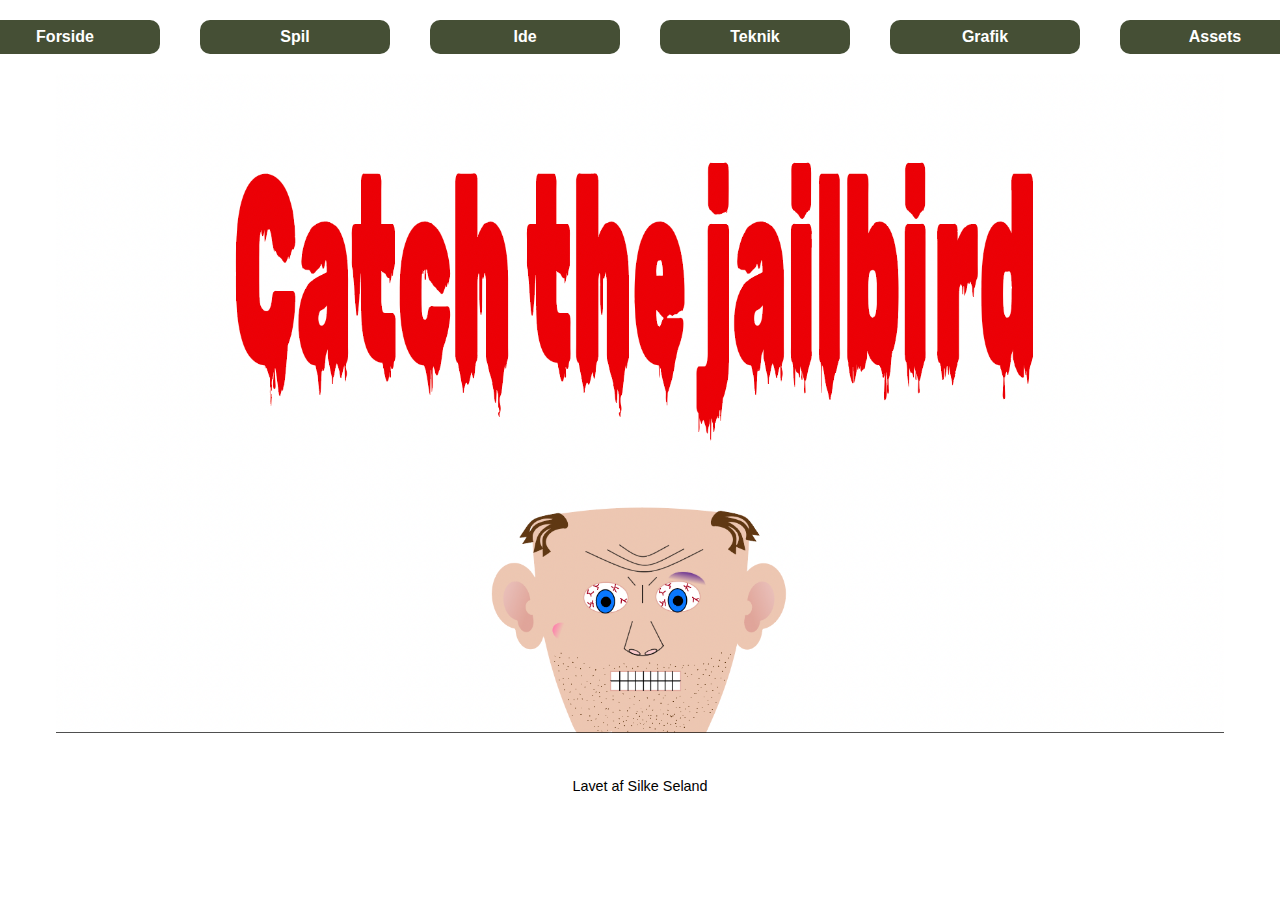
<file: index.html>
<!DOCTYPE html>
<html lang="en">
  <head>
    <meta charset="UTF-8" />
    <meta http-equiv="X-UA-Compatible" content="IE=edge" />
    <meta name="viewport" content="width=device-width, initial-scale=1.0" />
    <title>Catch the jailbird</title>
    <link rel="stylesheet" href="generel.css" />
    <link rel="stylesheet" href="layout.css" />
  </head>
  <body class="Forside">
    <header>
      <nav>
        <ul>
          <li>
            <a href="index.html">Forside</a>
          </li>
          <li>
            <a href="spil.html">Spil</a>
          </li>
          <li>
            <a href="ide.html">Ide</a>
          </li>
          <li>
            <a href="teknik.html">Teknik</a>
          </li>
          <li>
            <a href="grafik.html">Grafik</a>
          </li>
          <li>
            <a href="assets.html">Assets</a>
          </li>
        </ul>
      </nav>
    </header>
    <main>
      <div class="grid_1-2">
        <div class="col">
             <img src="forside_hjemmeside.jpg" alt="Forside" />
        </div>
    </main>
    <footer>
      <p>Lavet af Silke Seland</p>
    </footer>
  </body>
</html>
</file>
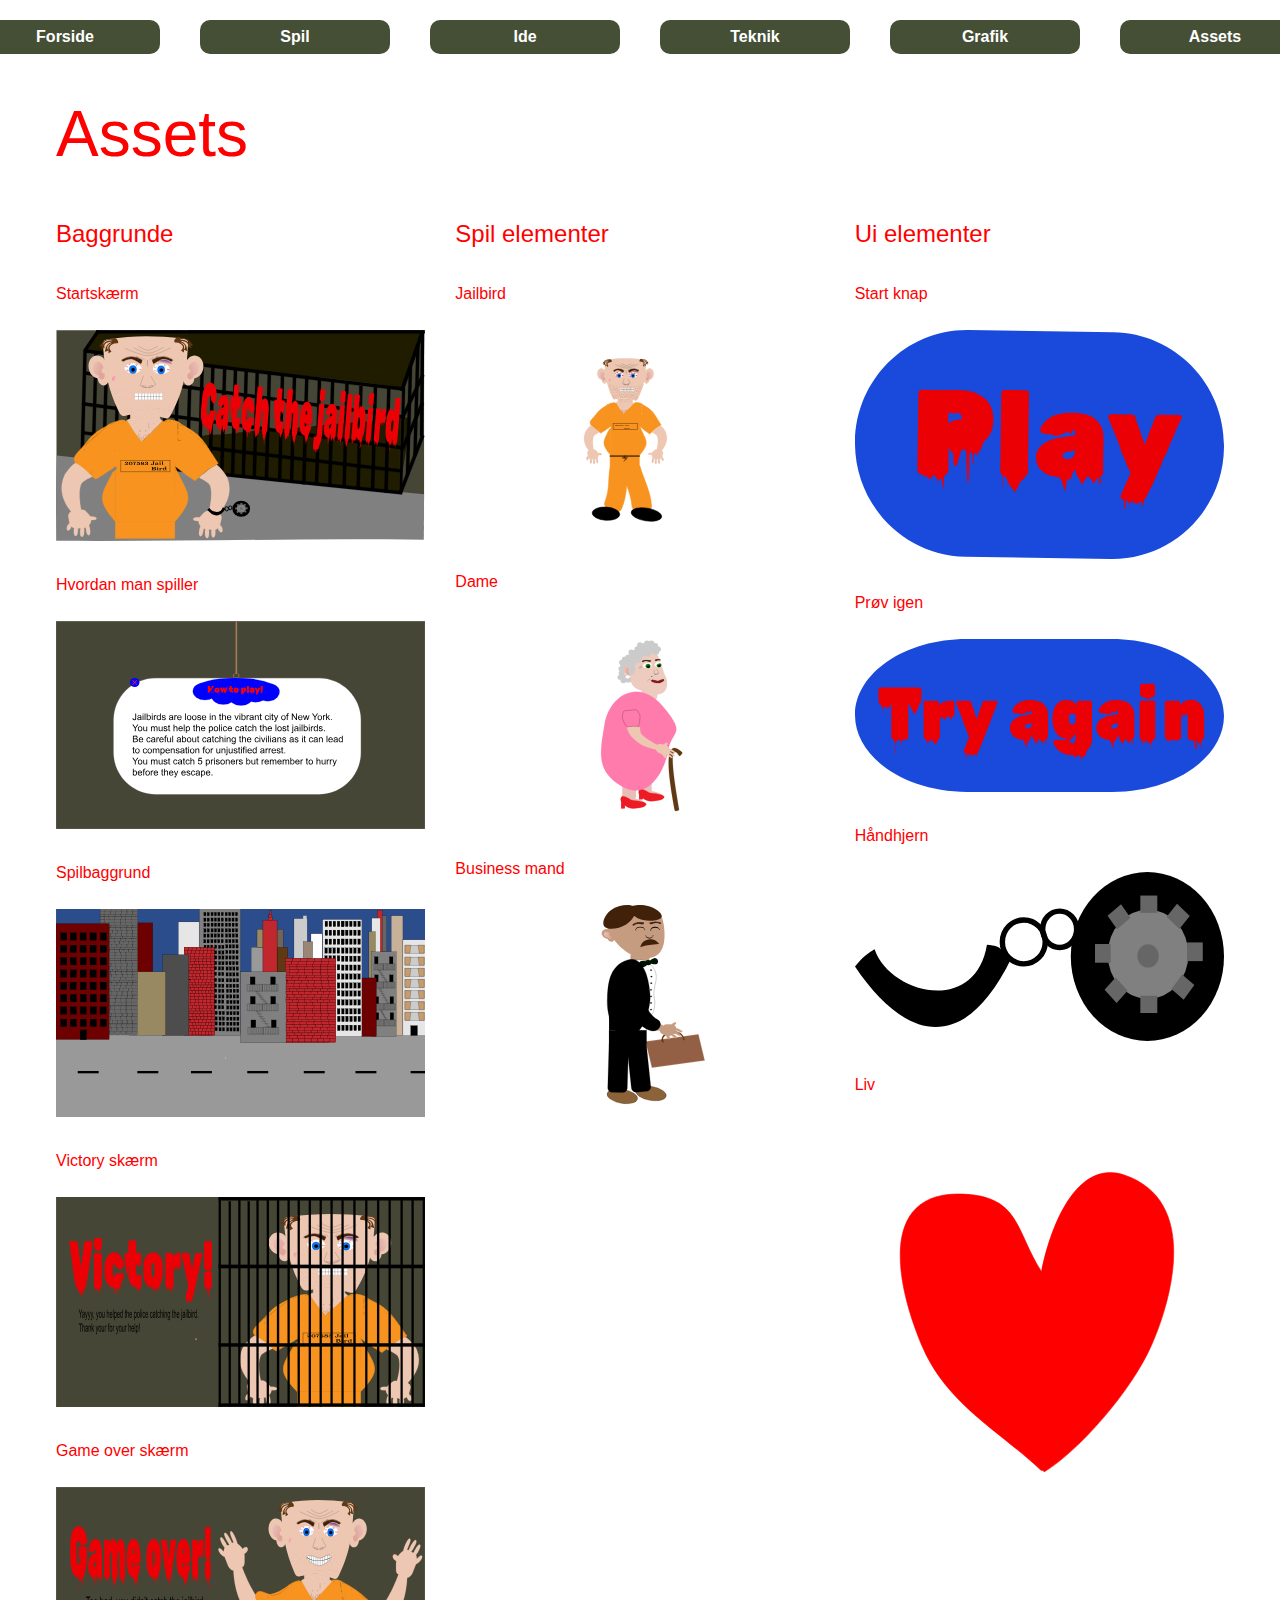
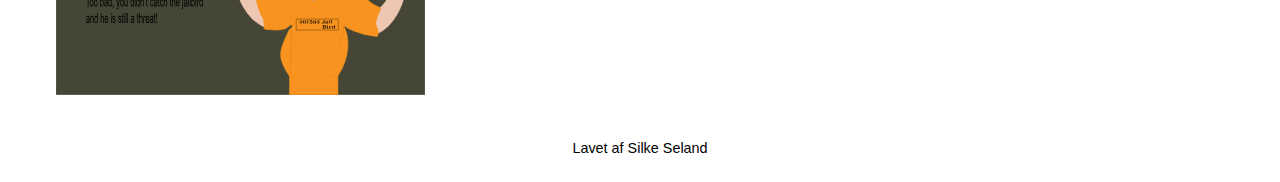
<file: assets.html>
<!DOCTYPE html>
<html lang="en">
  <head>
    <meta charset="UTF-8" />
    <meta http-equiv="X-UA-Compatible" content="IE=edge" />
    <meta name="viewport" content="width=device-width, initial-scale=1.0" />
    <title>Catch the jailbird</title>
    <link rel="stylesheet" href="generel.css" />
    <link rel="stylesheet" href="layout.css" />
  </head>
  <body class="Forside">
    <header>
      <nav>
        <ul>
          <li>
            <a href="index.html">Forside</a>
          </li>
          <li>
            <a href="spil.html">Spil</a>
          </li>
          <li>
            <a href="ide.html">Ide</a>
          </li>
          <li>
            <a href="teknik.html">Teknik</a>
          </li>
          <li>
            <a href="grafik.html">Grafik</a>
          </li>
          <li>
            <a href="assets.html">Assets</a>
          </li>
        </ul>
      </nav>
    </header>
    <main>
      <h1>Assets</h1>
      <div class="grid_1-1-2">
        <div class="col">
          <h2>Baggrunde</h2>
          <h3>Startskærm</h3>
          <img src="Forside1.svg" alt="Forside1" />
          <h3>Hvordan man spiller</h3>
          <img src="howtoplay.svg" alt="howtoplay" />
          <h3>Spilbaggrund</h3>
          <img src="spilbagrund.svg" alt="spilbagrund" />
          <h3>Victory skærm</h3>
          <img src="Victory.svg" alt="Victory" />
          <h3>Game over skærm</h3>
          <img src="Game over.svg" alt="Gameover" />
        </div>
        <div class="col">
          <h2>Spil elementer</h2>
          <h3>Jailbird</h3>
          <img src="jailbird.svg" alt="jailbird" />
          <h3>Dame</h3>
          <img src="dame.svg" alt="dame" />
          <h3>Business mand</h3>
          <img src="businessman.svg" alt="businessman" />
        </div>
        <div class="col">
          <h2>Ui elementer</h2>
          <h3>Start knap</h3>
          <img src="play1.svg" alt="play" />
          <h3>Prøv igen</h3>
          <img src="try again-1.svg" alt="try_again" />
          <h3>Håndhjern</h3>
          <img src="cuff.svg" alt="cuff" />
          <h3>Liv</h3>
          <img src="liv.svg" alt="Liv" />
        </div>
      </div>
    </main>
    <footer>
      <p>Lavet af Silke Seland</p>
    </footer>
  </body>
</html>
</file>
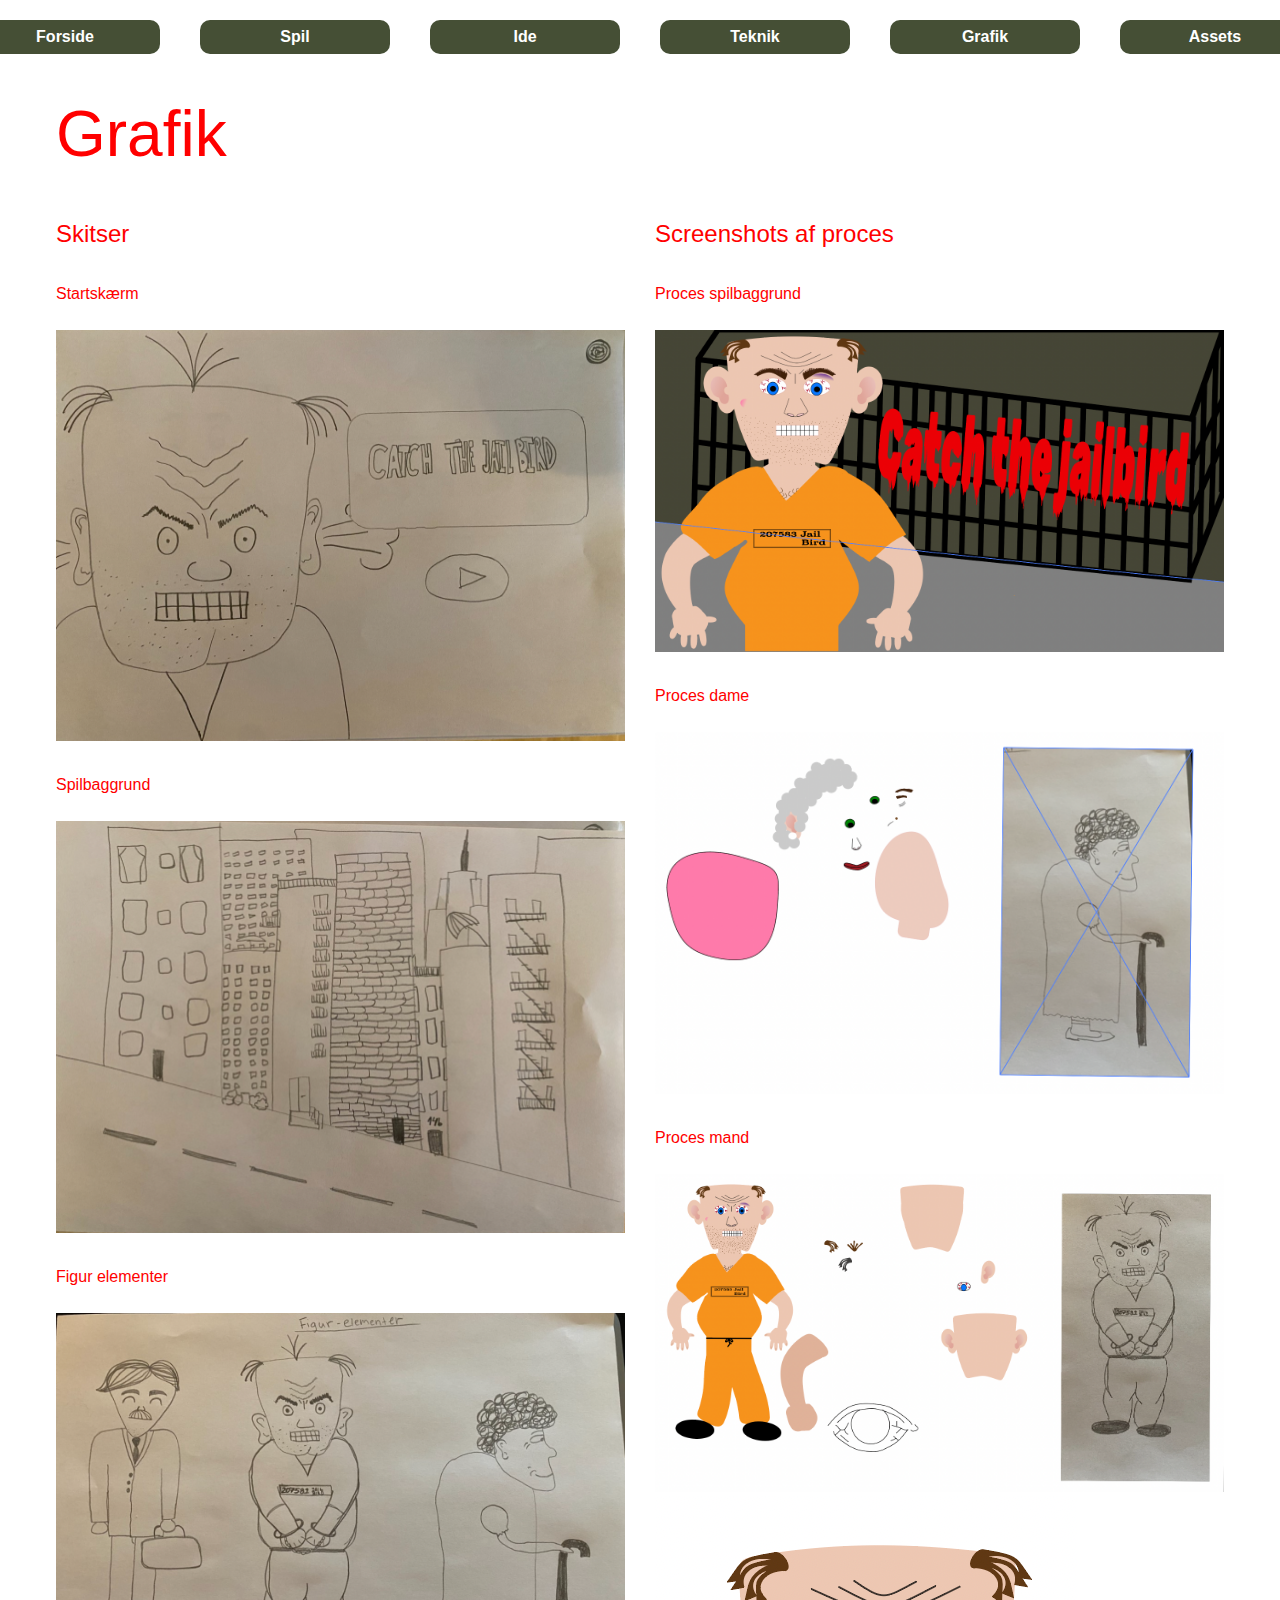
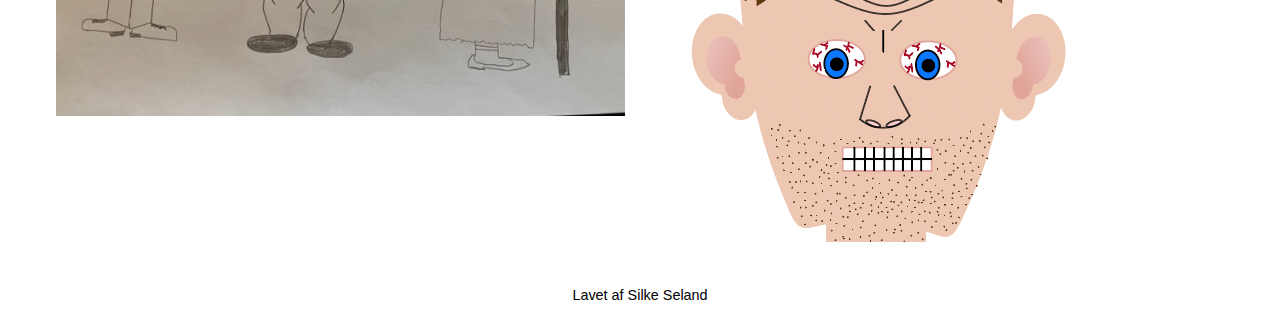
<file: grafik.html>
<!DOCTYPE html>
<html lang="en">
  <head>
    <meta charset="UTF-8" />
    <meta http-equiv="X-UA-Compatible" content="IE=edge" />
    <meta name="viewport" content="width=device-width, initial-scale=1.0" />
    <title>Catch the jailbird</title>
    <link rel="stylesheet" href="generel.css" />
    <link rel="stylesheet" href="layout.css" />
  </head>
  <body class="Forside">
    <header>
      <nav>
        <ul>
          <li>
            <a href="index.html">Forside</a>
          </li>
          <li>
            <a href="spil.html">Spil</a>
          </li>
          <li>
            <a href="ide.html">Ide</a>
          </li>
          <li>
            <a href="teknik.html">Teknik</a>
          </li>
          <li>
            <a href="grafik.html">Grafik</a>
          </li>
          <li>
            <a href="assets.html">Assets</a>
          </li>
        </ul>
      </nav>
    </header>
    <main>
      <h1>Grafik</h1>
      <div class="grid_1-1-1-1">
        <div class="col">
          <h2>Skitser</h2>
          <h3>Startskærm</h3>
          <img src="skitse_startskærm.jpg" alt="skitse_startskærm" />
          <h3>Spilbaggrund</h3>
          <img src="skitse_spilbaggrund.jpg" alt="skitse_spilbaggrund" />
          <h3>Figur elementer</h3>
          <img src="skitse_figurelementer.jpg" alt="skitse_figurelementer" />
        </div>
        <div class="col">
          <h2>Screenshots af proces</h2>
          <h3>Proces spilbaggrund</h3>
          <img src="screen_spilbaggrund.jpg" alt="screen_spilbaggrund" />
          <h3>Proces dame</h3>
          <img src="screen_dame.jpg" alt="screen_dame" />
          <h3>Proces mand</h3>
          <img src="screen_mand.jpg" alt="screen_mand" />
          <img src="screen_hoved.jpg" alt="screen_hoved" />
        </div>
      </div>
    </main>
    <footer>
      <p>Lavet af Silke Seland</p>
    </footer>
  </body>
</html>
</file>
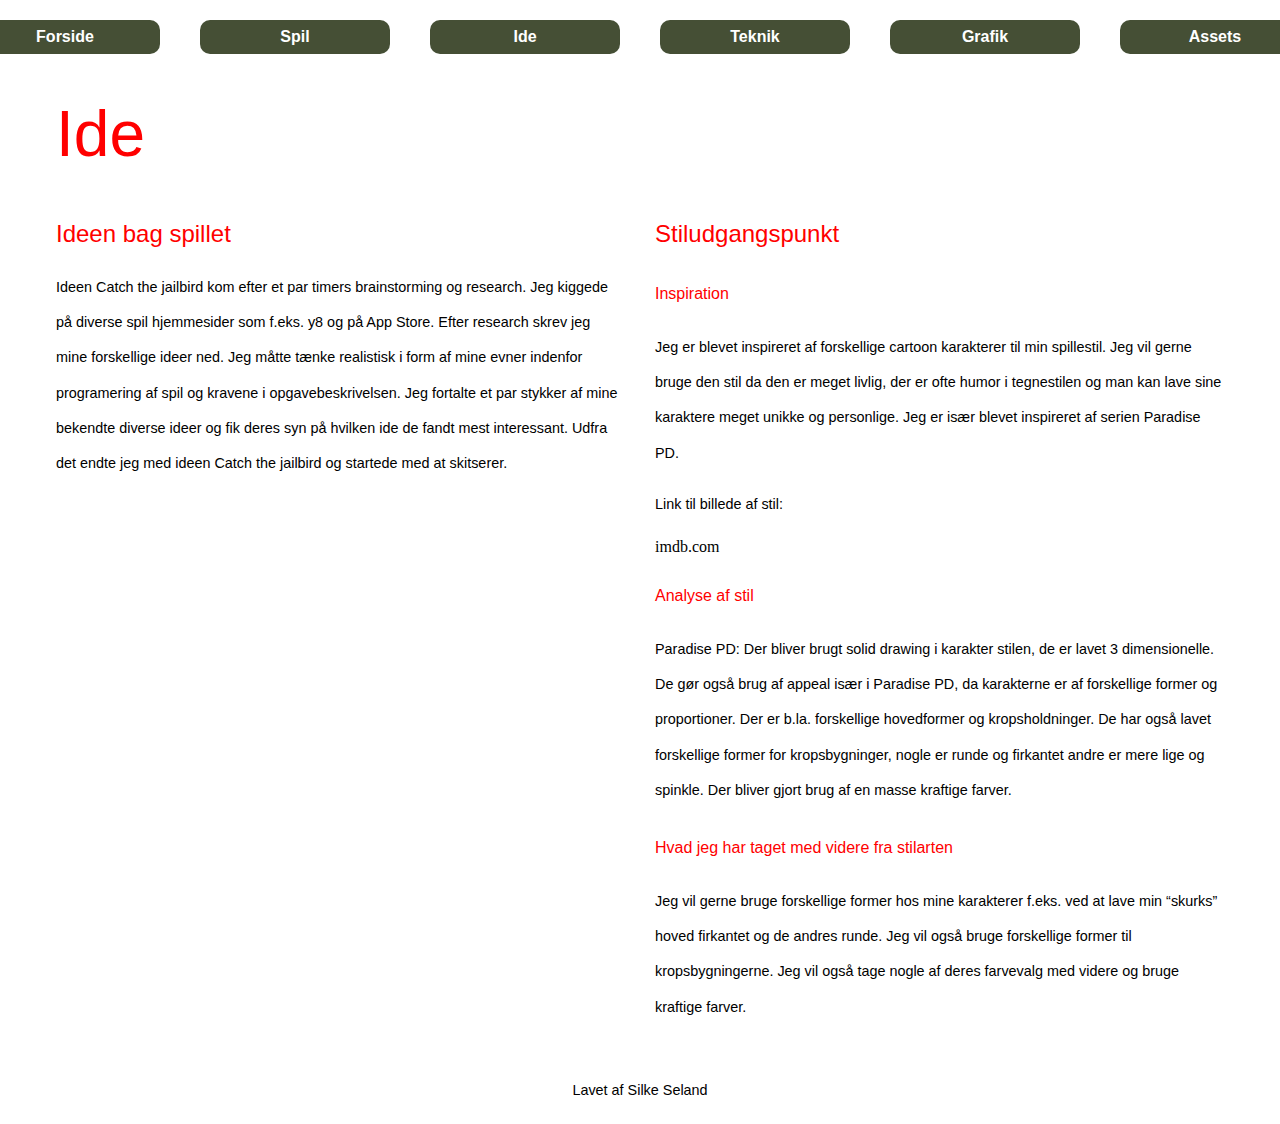
<file: ide.html>
<!DOCTYPE html>
<html lang="en">
  <head>
    <meta charset="UTF-8" />
    <meta http-equiv="X-UA-Compatible" content="IE=edge" />
    <meta name="viewport" content="width=device-width, initial-scale=1.0" />
    <title>Catch the jailbird</title>
    <link rel="stylesheet" href="generel.css" />
    <link rel="stylesheet" href="layout.css" />
  </head>
  <body class="Forside">
    <header>
      <nav>
        <ul>
          <li>
            <a href="index.html">Forside</a>
          </li>
          <li>
            <a href="spil.html">Spil</a>
          </li>
          <li>
            <a href="ide.html">Ide</a>
          </li>
          <li>
            <a href="teknik.html">Teknik</a>
          </li>
          <li>
            <a href="grafik.html">Grafik</a>
          </li>
          <li>
            <a href="assets.html">Assets</a>
          </li>
        </ul>
      </nav>
    </header>
    <main>
      <h1>Ide</h1>
      <div class="grid_1-1">
            <div class="col">
                 <h2>Ideen bag spillet</h2>
                 <p>Ideen Catch the jailbird kom efter et par timers brainstorming og research. 
                    Jeg kiggede på diverse spil hjemmesider som f.eks. y8 og på App Store.
                    Efter research skrev jeg mine forskellige ideer ned. Jeg måtte tænke realistisk 
                    i form af mine evner indenfor programering af spil og kravene i opgavebeskrivelsen. 
                    Jeg fortalte et par stykker af mine bekendte diverse ideer og fik deres syn på hvilken ide 
                    de fandt mest interessant. Udfra det endte jeg med ideen Catch the jailbird og startede
                    med at skitserer. 
                </p>
        </div>

        <div class="col">
                 <h2>Stiludgangspunkt</h2>
                <h3>Inspiration</h3>
                <p>Jeg er blevet inspireret af forskellige cartoon karakterer til min spillestil. 
                    Jeg vil gerne bruge den stil da den er meget livlig, der er ofte humor i tegnestilen 
                    og man kan lave sine karaktere meget unikke og personlige. 
                    Jeg er især blevet inspireret af serien Paradise PD.
                </p>

                    <p>Link til billede af stil:</p>
                    <a href="https://www.imdb.com/title/tt8235236/mediaviewer/rm182679808/">imdb.com</a>

                <h3>Analyse af stil</h3>
                <p>Paradise PD:
                    Der bliver brugt solid drawing i karakter stilen, de er lavet 3 dimensionelle. De gør også brug af appeal især i Paradise PD, da karakterne er af forskellige former og proportioner.
                    Der er b.la. forskellige hovedformer og kropsholdninger. De har også lavet forskellige former for kropsbygninger, nogle er runde og firkantet andre er mere lige og spinkle. Der bliver gjort brug af en masse kraftige farver.
                </p>

                <h3>Hvad jeg har taget med videre fra stilarten</h3>
                <p>Jeg vil gerne bruge forskellige former hos mine karakterer f.eks. ved at lave min “skurks” hoved firkantet og de andres runde. 
                    Jeg vil også bruge forskellige former til kropsbygningerne. Jeg vil også tage nogle af deres farvevalg med videre og bruge kraftige farver. 
                </p>
        </div>

    </main>
    <footer>
      <p>Lavet af Silke Seland</p>
    </footer>
  </body>
</html>
</file>
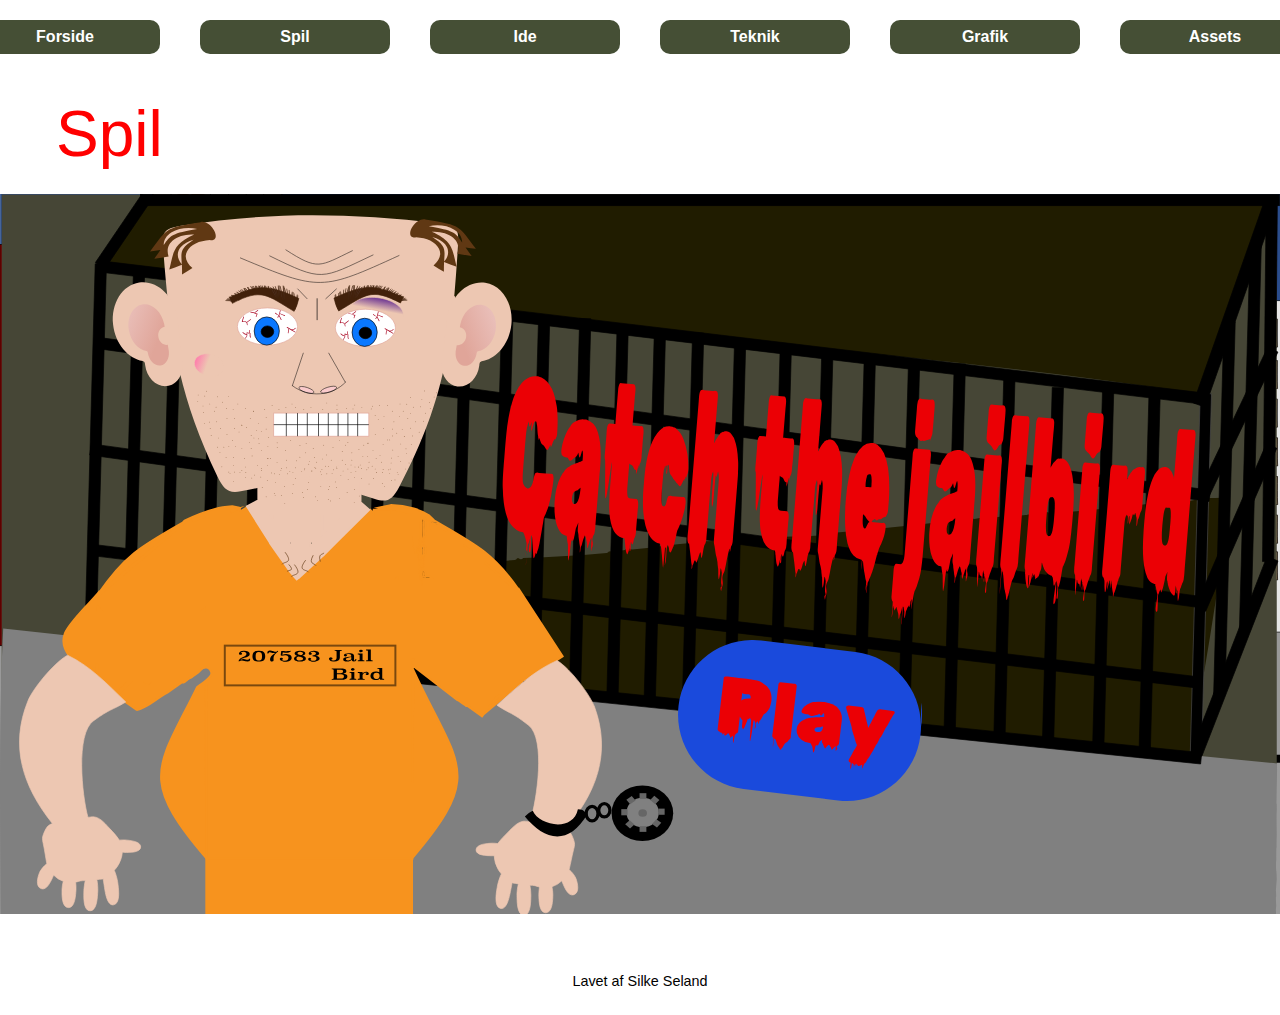
<file: spil.html>
<!DOCTYPE html>
<html lang="da">
  <head>
    <meta charset="UTF-8" />
    <meta http-equiv="X-UA-Compatible" content="IE=edge" />
    <meta name="viewport" content="width=device-width, initial-scale=1.0" />
    <title>Catch the jailbird</title>
    <link rel="stylesheet" href="style.css" />
    <link rel="stylesheet" href="generel.css" />
    <link rel="stylesheet" href="layout.css" />
  </head>
  <body class="Spil">
    <header>
      <nav>
        <ul>
          <li>
            <a href="index.html">Forside</a>
          </li>
          <li>
            <a href="spil.html">Spil</a>
          </li>
          <li>
            <a href="ide.html">Ide</a>
          </li>
          <li>
            <a href="teknik.html">Teknik</a>
          </li>
          <li>
            <a href="grafik.html">Grafik</a>
          </li>
          <li>
            <a href="assets.html">Assets</a>
          </li>
        </ul>
      </nav>
    </header>
    <main>
      <h1>Spil</h1>
    </main>
    <div id="screen">
      <div id="game">
        <div id="game_background"></div>
        <div id="game_elements">
          <div id="figur_container1">
            <div id="figur_sprite1"></div>
          </div>
          <div id="figur_container12">
            <div id="figur_sprite12"></div>
          </div>
          <div id="figur_container2">
            <div id="figur_sprite2"></div>
          </div>
          <div id="figur_container22">
            <div id="figur_sprite22"></div>
          </div>
          <div id="figur_container3">
            <div id="figur_sprite3"></div>
          </div>
        </div>
        <div id="game_foreground"></div>
        <div id="game_ui">
          <div id="energy_board"></div>
          <div id="score_board"></div>
          <div id="liv">
            <img id="liv1" src="liv.svg" alt="hjerte" />
            <img id="liv2" src="liv.svg" alt="hjerte" />
            <img id="liv3" src="liv.svg" alt="hjerte" />
          </div>
          <div id="time_board">
            <div id="time_container">
              <div id="time_sprite"></div>
            </div>
          </div>
        </div>
      </div>
      <div id="start">
        <div id="start_knap"></div>
      </div>
      <div id="how_play">
        <div id="start_knap1"></div>
      </div>
      <div id="game_over">
        <div id="try_again"></div>
      </div>
      <div id="level_complete">
        <div id="try_again1"></div>
      </div>
    </div>

    <div id="sounds">
      <!-- TODO: Tilføj audio elementer her -->
      <audio src="Crowds, Cheering, Walla, Applause, Rhythmic 01 SND1455 1.wav" id="Crowd" controls></audio>
    </div>

    <script src="script.js"></script>
    <footer>
      <p>Lavet af Silke Seland</p>
    </footer>
  </body>
</html>
</file>
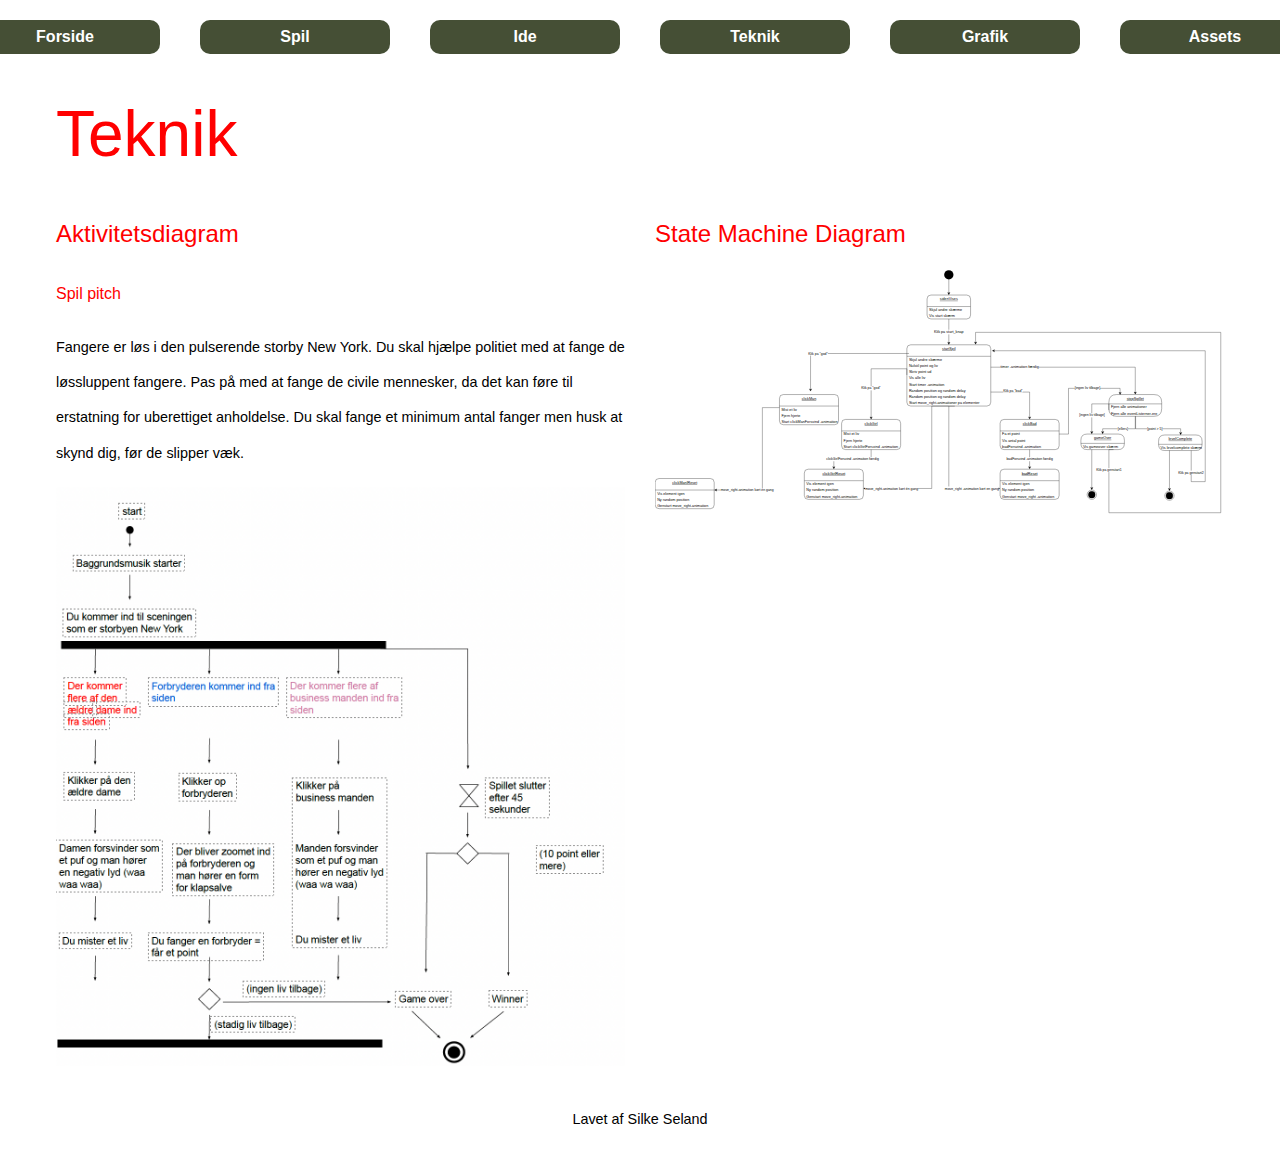
<file: teknik.html>
<!DOCTYPE html>
<html lang="en">
  <head>
    <meta charset="UTF-8" />
    <meta http-equiv="X-UA-Compatible" content="IE=edge" />
    <meta name="viewport" content="width=device-width, initial-scale=1.0" />
    <title>Catch the jailbird</title>
    <link rel="stylesheet" href="generel.css" />
    <link rel="stylesheet" href="layout.css" />
  </head>
  <body class="Forside">
    <header>
      <nav>
        <ul>
          <li>
            <a href="index.html">Forside</a>
          </li>
          <li>
            <a href="spil.html">Spil</a>
          </li>
          <li>
            <a href="ide.html">Ide</a>
          </li>
          <li>
            <a href="teknik.html">Teknik</a>
          </li>
          <li>
            <a href="grafik.html">Grafik</a>
          </li>
          <li>
            <a href="assets.html">Assets</a>
          </li>
        </ul>
      </nav>
    </header>
    <main>
      <h1>Teknik</h1>
      <div class="grid_1-1-1">
        <div class="col">
      <h2>Aktivitetsdiagram</h2>
      <h3>Spil pitch</h3>
      <p>Fangere er løs i den pulserende
            storby New York. Du skal hjælpe politiet med at fange de
            løssluppent fangere. Pas på med at fange de civile
            mennesker, da det kan føre til erstatning for uberettiget
            anholdelse. Du skal fange et minimum antal fanger men
            husk at skynd dig, før de slipper væk.
        </p>
       <img src="Aktivitetsdiagram.jpg" alt="Aktivitetsdiagram" />
        </div>
        <div class="col">
           <h2>State Machine Diagram</h2>
           <img src="diagram1.svg" alt="statemachinediagram" />

         </div>
    </main>
    <footer>
      <p>Lavet af Silke Seland</p>
    </footer>
  </body>
</html>
</file>
<file: layout.css>
main {
  max-width: 1200px;
  margin: 0 auto;
  padding-inline: 1rem;
}

.logo {
  text-align: center;
  margin-top: 2rem;
}

footer {
  text-align: center;
  margin-top: 2rem;
}

@media (orientation: portrait) {
  body {
    background-position: 60% 0%;
  }
}
@media (min-width: 600px) {
  .grid_1-2 {
    display: grid;
    grid-template-columns: 1fr;
    gap: 40px;
  }
  .grid_1-1 {
    display: grid;
    grid-template-columns: 1fr 1fr;
    gap: 30px;
  }
  .grid_1-1-1 {
    display: grid;
    grid-template-columns: 1fr 1fr;
    gap: 30px;
  }
  .grid_1-1-1-1 {
    display: grid;
    grid-template-columns: 1fr 1fr;
    gap: 30px;
  }
  .grid_1-1-2 {
    display: grid;
    grid-template-columns: 1fr 1fr 1fr;
    gap: 30px;
  }
}
header ul {
  /*Kode som flexer indholdet: display, align-items, justify-content*/
  display: flex;
  align-items: flex-start;
  overflow-x: auto;
  /* Kode der fjerner bulletpoints: list-style */
  list-style: none;

  /* Kode der fjerner browserens default margin og padding */
  margin: 0px;
  padding: 0px;
}

header li {
  /* Her skal du give listepunkterne en bredde og en margin: width, margin */
  min-width: 100px;
  margin: 20px;
  flex-shrink: 0;
}

@media (min-width: 1000px) {
  header ul {
    justify-content: center;
  }
}
</file>
<file: style.css>
#screen {
  width: 100%;
  aspect-ratio: 16/9;
  position: relative;
  overflow: hidden;
}

#game {
  width: 100%;
  height: 100%;
  position: absolute;
  top: 0;
  left: 0;
}

#start {
  width: 100%;
  height: 100%;
  position: absolute;
  top: 0;
  left: 0;
  background-image: url(Forside1.svg);
  background-size: cover;
}

#start_knap {
  position: absolute;
  top: 62%;
  left: 53%;
  aspect-ratio: 221.5/146.69;
  width: 19%;
  background-image: url(play.svg);

  animation-name: puls_kf;
  animation-duration: 0.5s;
  animation-iteration-count: infinite;
  animation-timing-function: linear;
  animation-direction: alternate;
  cursor: pointer;
}

@keyframes puls_kf {
  0% {
    transform: scale(0.8);
  }

  100% {
    transform: scale(1);
  }
}

#how_play {
  width: 100%;
  height: 100%;
  position: absolute;
  top: 0;
  left: 0;
  background-image: url(howtoplay.svg);
  background-size: cover;
}

#start_knap1 {
  position: absolute;
  top: 77%;
  left: 44%;
  aspect-ratio: 222.1/137.48;
  width: 11%;
  background-image: url(play1.svg);

  animation-name: puls_kf;
  animation-duration: 0.5s;
  animation-iteration-count: infinite;
  animation-timing-function: linear;
  animation-direction: alternate;
  cursor: pointer;
}

@keyframes puls_kf {
  0% {
    transform: scale(0.8);
  }

  100% {
    transform: scale(1);
  }
}

#game_over {
  width: 100%;
  height: 100%;
  position: absolute;
  top: 0;
  left: 0;
  background-image: url(Game\ over.svg);
  background-size: cover;
}

#try_again {
  position: absolute;
  top: 70%;
  left: 11%;
  aspect-ratio: 405.4/168.3;
  width: 23%;
  background-image: url(try\ again-1.svg);

  animation-name: puls_kf;
  animation-duration: 0.5s;
  animation-iteration-count: infinite;
  animation-timing-function: linear;
  animation-direction: alternate;
  cursor: pointer;
}

@keyframes puls_kf {
  0% {
    transform: scale(0.8);
  }

  100% {
    transform: scale(1);
  }
}

#level_complete {
  width: 100%;
  height: 100%;
  position: absolute;
  top: 0;
  left: 0;
  background-image: url(Victory.svg);
  background-size: cover;
}

#try_again1 {
  position: absolute;
  top: 70%;
  left: 11%;
  aspect-ratio: 405.4/168.3;
  width: 23%;
  background-image: url(try\ again-1.svg);

  animation-name: puls_kf;
  animation-duration: 0.5s;
  animation-iteration-count: infinite;
  animation-timing-function: linear;
  animation-direction: alternate;
  cursor: pointer;
}

@keyframes puls_kf {
  0% {
    transform: scale(0.8);
  }

  100% {
    transform: scale(1);
  }
}

#game_background {
  width: 100%;
  height: 100%;
  position: absolute;
  top: 0;
  left: 0;
  background-image: url(spilbagrund.svg);
  background-size: cover;
}
#game_foreground {
  width: 100%;
  height: 100%;
  position: absolute;
  top: 0;
  left: 0;
  background-image: url();
  background-size: cover;
  pointer-events: none;
}

/** game elements **/
#game_elements {
  width: 100%;
  height: 100%;
  position: absolute;
  top: 0;
  left: 0;
}
#figur_container1,
#figur_container12 {
  width: 26%;
  aspect-ratio: 1.5/1;
  position: absolute;
}
#figur_sprite1,
#figur_sprite12 {
  width: 100%;
  height: 100%;
  background-image: url(jailbird.svg);
  background-size: cover;
}
#figur_container2,
#figur_container22 {
  width: 26%;
  aspect-ratio: 1.5/1;
  position: absolute;
}
#figur_sprite2,
#figur_sprite22 {
  width: 100%;
  height: 100%;
  background-image: url(businessman.svg);
  background-size: cover;
}
#figur_container3 {
  width: 26%;
  aspect-ratio: 1.5/1;
  position: absolute;
}

#figur_sprite3 {
  width: 100%;
  height: 100%;
  background-image: url(dame.svg);
  background-size: cover;
}

/* Game UI */
#game_ui {
  width: 100%;
  height: 100%;
  position: absolute;
  top: 52vw;
  left: 89vw;
  pointer-events: none;
}

#score_board {
  position: absolute;
  bottom: 95%;
  right: 187%;
  font-size: 300%;
  font-family: monospace;
}

#score {
  font-size: 2em;
}

#liv img {
  width: 3%;
}

.hide {
  display: none;
}

.gray {
  filter: grayscale(1);
}

#time_container {
  position: absolute;
  width: 3%;
  height: 30%;
  top: -90%;
  right: 91%;
  aspect-ratio: 6/30;
  border: 2px solid black;
  background-color: rgb(200, 200, 200);
}

#time_sprite {
  position: absolute;
  width: 100%;
  height: 100%;
  transform-origin: center bottom;
  background-color: limegreen;
  transform-origin: center bottom;
}

.tid {
  animation-name: tid_kf;
  animation-duration: 12s;
  animation-iteration-count: 1;
  animation-timing-function: linear;
  animation-fill-mode: both;
}

@keyframes tid_kf {
  0% {
    transform: scaleY(1);
    background-color: limegreen;
  }
  50% {
    transform: scaleY(0.5);
    background-color: orange;
  }

  100% {
    transform: scaleY(0);
    background-color: red;
  }
}

/* positioner */
.pos1 {
  top: 40%;
  left: -20%;
}

.pos2 {
  top: 50%;
  left: -20%;
}

.pos3 {
  top: 60%;
  left: -20%;
}

.pos4 {
  top: 70%;
  left: -20%;
}

/* Animation 1 */
.move_right {
  animation-name: move_right_kf;
  animation-duration: 6s;
  animation-iteration-count: infinite;
  animation-timing-function: linear;
}

@keyframes move_right_kf {
  from {
    transform: translateX(0%);
  }
  to {
    transform: translateX(400%);
  }
}

.frys {
  animation-play-state: paused;
}

.forsvind {
  animation-name: forsvind_kf;
  animation-duration: 1s;
  animation-iteration-count: 1;
  animation-timing-function: linear;
  animation-fill-mode: both;
  transform: rotate(0deg) scale(3);
}

@keyframes forsvind_kf {
  0% {
    opacity: 1;
  }

  100% {
    opacity: 0;
  }
}

/* delay */
.delay1 {
  animation-delay: 0s;
}

.delay2 {
  animation-delay: 1s;
}

.delay3 {
  animation-delay: 2s;
}

/* speed */
.speed1 {
  animation-duration: 3s;
}

.speed2 {
  animation-duration: 4s;
}

.speed3 {
  animation-duration: 5s;
}
</file>
<file: generel.css>
/*reset */
* {
  all: unset;
  display: revert;
  cursor: revert;
  box-sizing: border-box;
}
img {
  max-width: 100%;
}
/* typografi */
h1 {
  color: red;
  font-family: Arial, Helvetica, sans-serif;
  line-height: 2.5rem;
  font-size: 4rem;
  margin-bottom: 2.5rem;
  margin-top: 40px;
}
h2 {
  color: red;
  font-family: Arial, Helvetica, sans-serif;
  line-height: 2.5rem;
  font-size: 1.5rem;
  margin-bottom: 1rem;
  margin-top: 20px;
}
h3 {
  color: red;
  font-family: Arial, Helvetica, sans-serif;
  line-height: 2.5rem;
  font-size: 1rem;
  margin-bottom: 1rem;
  margin-top: 20px;
}
p {
  color: black;
  font-family: Arial, Helvetica, sans-serif;
  line-height: 2.2rem;
  font-size: 0.9rem;
  margin-bottom: 1rem;
  margin-top: 10px;
}
header a {
  /* Kode der gør det muligt at give boksene en størrelse (De skal være block-elementer for at kunne angive en width) */
  display: inline-block;

  /*Styling af bokse: width, padding, border-radius, text-align*/
  min-width: 190px;
  padding: 0.5rem;
  border-radius: 10px;
  text-align: center;

  /*Styling af link tekst: color, background-color, font-family, font-size, font-weight, text-decoration*/
  color: white;
  background-color: rgb(69, 79, 53);
  font-family: "arial";
  font-size: 1rem;
  font-weight: bold;
  text-decoration: none;
}

header a:hover {
  /*Styling af hover-tilstanden: background-color, color*/
  color: red;
  background-color: white;
}
</file>
